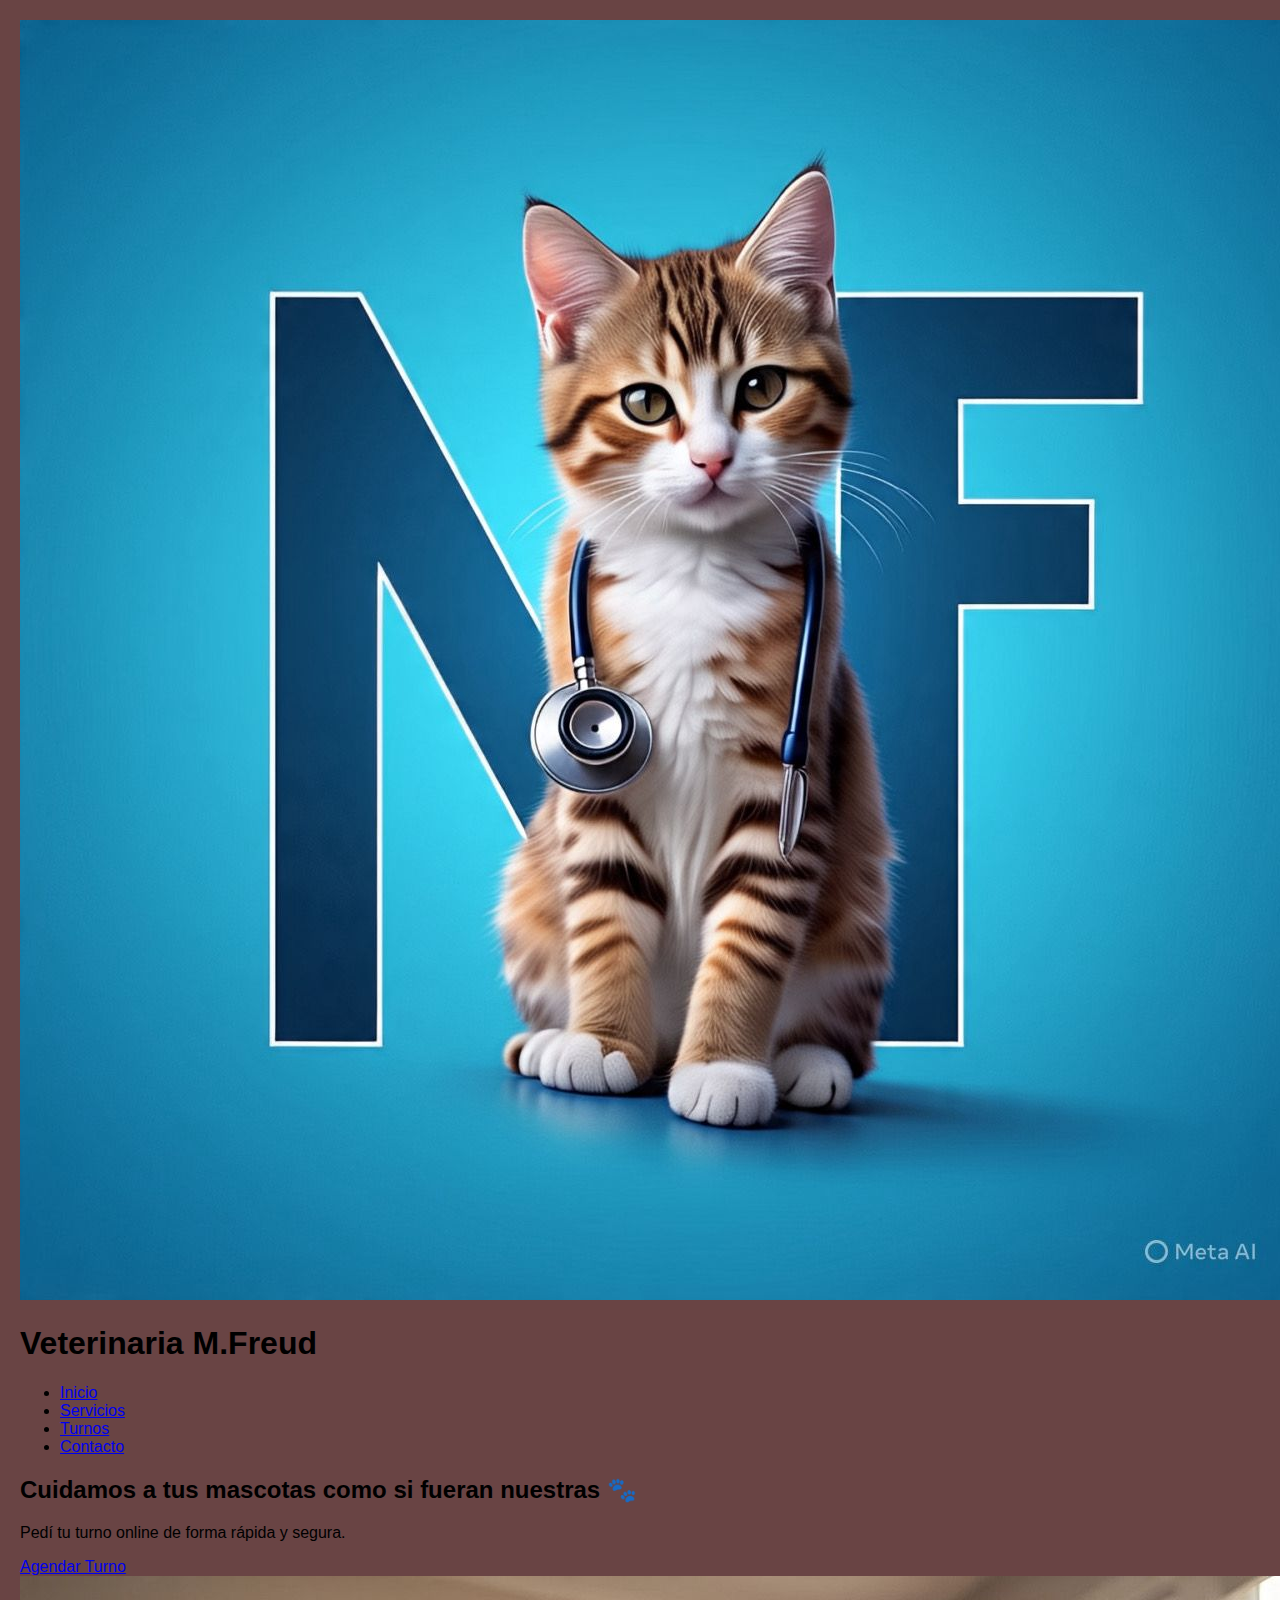
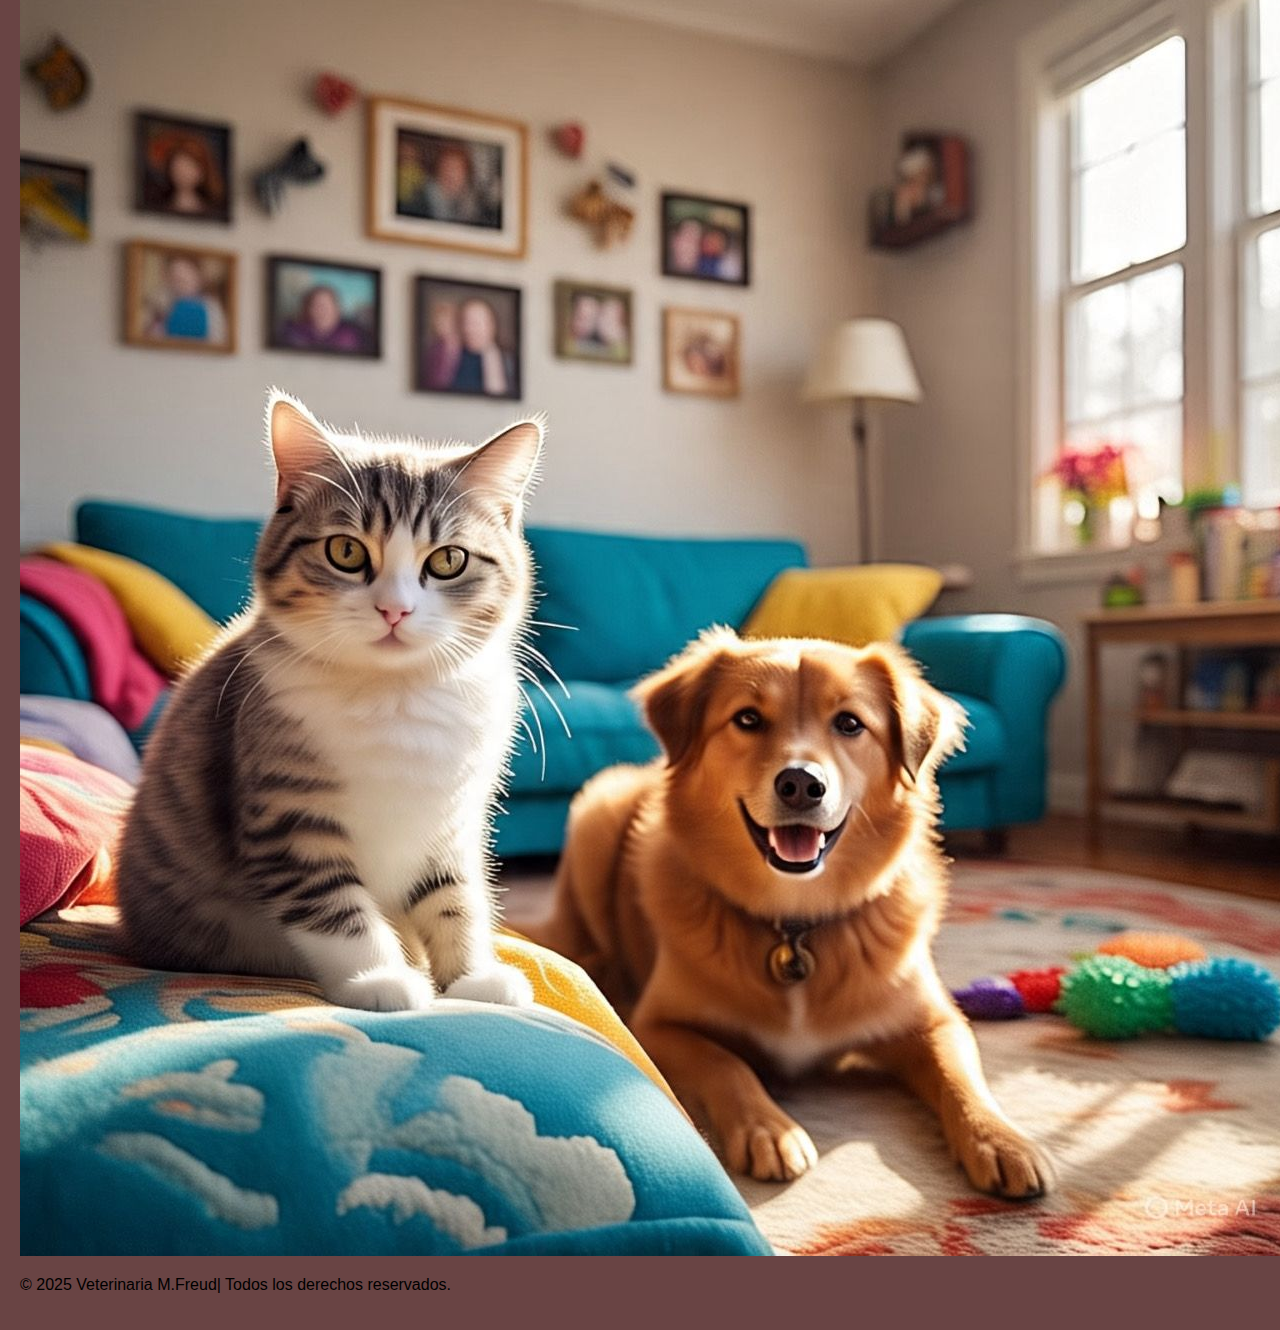
<file: index.html>
<!DOCTYPE html>
<html lang="es">
<head>
    <meta charset="UTF-8">
    <meta name="viewport" content="width=device-width, initial-scale=1.0">
    <title>Document</title>
    <link rel="stylesheet" href="./styles/style.css">
    <script defer src="./js/main.js" ></script>
    <script defer src="./js/turnos.js"></script>
</head>
<body>

  <header class="encabezado">
    <div class="logo">
      <img src="./imagenes/logoweb/logoveterinaria.jpeg" alt="Logo veterinaria" />
      <h1>Veterinaria  M.Freud</h1>
    </div>
  <nav class="navbar">
    <ul>
    <li><a href="#">Inicio</a></li>
    <li><a href="#servicios">Servicios</a></li>
    <li><a href="./pages/turnos.html">Turnos</a></li>
    <li><a href="#contacto">Contacto</a></li>
    </ul>
  </nav>

  </header>

  <section class="portada">
    <div class="texto-portada">
      <h2>Cuidamos a tus mascotas como si fueran nuestras 🐾</h2>
      <p>Pedí tu turno online de forma rápida y segura.</p>
      <a href="./pages/turnos.html" class="boton-turno">Agendar Turno</a>
    </div>
    <div class="imagen-portada">
      <img src="./imagenes/mascotasfelices.jpeg" alt="Mascotas felices" />
    </div>
  </section>

  <footer class="pie">
    <p>&copy; 2025 Veterinaria M.Freud| Todos los derechos reservados.</p>
  </footer>

</body>
</html>
</file>
<file: styles/style.css>
body {
  font-family: Arial, sans-serif;
  background-color: #694444; /* fondo blanco */
  margin: 0;
  padding: 20px;
  color: black; /* texto general en negro */
}

.contenedor {
  display: flex;
  flex-direction: column;
  align-items: center;
  justify-content: flex-start;
  min-height: 100vh;
 
}

.titulo {
  text-align: center;
  margin: 20px 0;
  font-size: 2rem;
  color: black; /* título en negro */
  font-weight: bold;
  background-color: #d77800;
 
}

.calculadora {
  background: #000;
  border-radius: 40px;
  padding: 20px;
  width: 360px;
  box-shadow: 0 4px 20px rgba(0, 0, 0, 0.7);
  margin-top: 40px;
}

.display {
  background: #333;
  color: #fff;
  text-align: right;
  padding: 15px 20px;
  font-size: 2.5rem;
  border-radius: 20px;
  margin-bottom: 20px;
  height: 80px;
  box-sizing: border-box;
  overflow-x: auto;
  user-select: none;
}

.boton-fila {
  display: flex;
  justify-content: space-between;
  margin-bottom: 10px;
}

.boton-fila:last-child {
  margin-bottom: 0;
}

button {
  width: 60px;
  height: 60px;
  border: none;
  border-radius: 50%;
  margin: 0 5px;
  font-size: 1.5rem;
  color: white;
  background-color: #505050;
  cursor: pointer;
  transition: background-color 0.2s;
  user-select: none;
}



button:active {
  background-color: #787878;
}

button.operation {
  background-color: #ff9500;
}

button.operation:active {
  background-color: #d77800;
}

button.clear {
  background-color: #e40000;
  color: rgb(250, 249, 249);
}

button.clear:active {
  background-color: #8c8c8c;
}

button.equal {
  background-color: #ff9500;
}

button.large {
  width: 60px;
  border-radius: 30px;
  margin-left: 5px;
  margin-right: 5px;
}

.historial-titulo {
  margin-top: 20px;
  font-weight: 600;
  font-size: 1.2rem;
  color: white;
  text-align: center;
}

.filtro-operacion {
  margin-bottom: 10px;
  padding: 7px;
  width: 100%;
  font-size: 1rem;
  border-radius: 8px;
  border: none;
  outline: none;
  user-select: none;
  text-align: center;
}

.historial-lista {
  list-style: none;
  padding-left: 0;
  max-height: 160px;
  overflow-y: auto;
  border: 1px solid #444;
  border-radius: 10px;
  margin-top: 10px;
  color: white;
  font-size: 1rem;
}

.historial-lista li {
  padding: 6px 10px;
  border-bottom: 1px solid #444;
}

.historial-lista li:last-child {
  border-bottom: none;
}

.btn-limpiar-historial {
  margin-top: 10px;
  padding: 10px;
  width: 100%;
  border: none;
  border-radius: 10px;
  background-color:#e40000;
  color: white;
  cursor: pointer;
  font-size: 1rem;
  user-select: none;
}

.btn-limpiar-historial:hover {
  background-color: #cc0000;
}

button.backspace {
  background-color: #ff9500;
  color: white;
}

button.backspace:active {
  background-color: #666;
}
</file>
